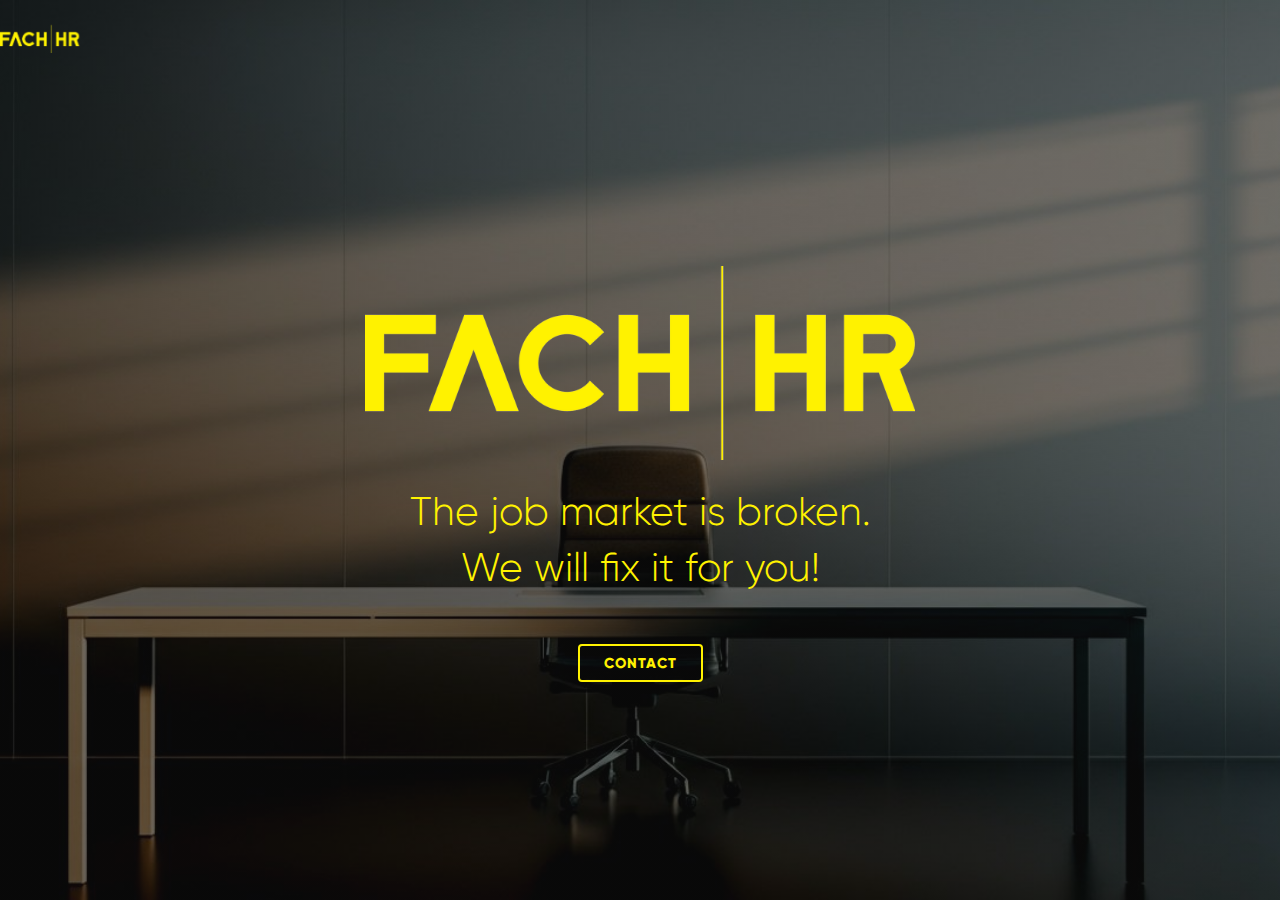
<file: index.html>
<!DOCTYPE html>
<html lang="en">
<head>
    <meta charset="UTF-8">
    <meta name="viewport" content="width=device-width, initial-scale=1.0">
    <title>FACH HR - The job market is broken. We will fix it for you!</title>
    <link rel="stylesheet" href="styles.css">
</head>
<body>
    <!-- Hidden Netlify Form for detection at build time -->
    <form name="contact" netlify netlify-honeypot="bot-field" hidden>
        <input type="text" name="name" />
        <input type="email" name="email" />
        <textarea name="message"></textarea>
    </form>
    
    <nav>
        <div class="logo">
            <img src="images/Asset11.png" alt="FACH HR" class="logo-img">
        </div>
    </nav>
    
    <main class="hero">
        <div class="hero-content">
            <div class="main-logo">
                <img src="images/Asset15.png" alt="FACH HR STUDENT" class="main-logo-img">
            </div>
            
            <h1 class="tagline">The job market is broken.<br>We will fix it for you!</h1>
            
            <div class="tagline-button">
                <button id="contact-button" class="contact-button">Contact</button>
            </div>
        </div>
    </main>
    
    <div id="contact-overlay" class="contact-overlay">
        <div class="contact-container">
            <div class="contact-header">
                <h2>Get in touch</h2>
                <button id="close-contact" class="close-contact">&times;</button>
            </div>
            <form id="contactForm" class="contact-form">
                <div class="form-row">
                    <input type="text" name="name" placeholder="Name" required>
                </div>
                
                <div class="form-row">
                    <input type="email" name="email" placeholder="Email" required>
                </div>
                
                <div class="form-row">
                    <textarea name="message" placeholder="Your message" required></textarea>
                </div>
                
                <div class="form-row">
                    <button type="submit" class="submit-btn">Send message</button>
                </div>
                <div id="form-status" class="form-status"></div>
            </form>
        </div>
    </div>
    
    <script>
        document.addEventListener('DOMContentLoaded', function() {
            const contactButton = document.getElementById('contact-button');
            const contactOverlay = document.getElementById('contact-overlay');
            const closeContact = document.getElementById('close-contact');
            const contactForm = document.getElementById('contactForm');
            const formStatus = document.getElementById('form-status');
            
            const scriptURL = 'https://script.google.com/macros/s/AKfycbzRTJR88yD8p7aA2N36EQBMMhAjvvBhka9v4vnJMfKO23EICdLlr_amzYjyMKDsGoNe/exec';
            
            contactButton.addEventListener('click', function() {
                contactOverlay.classList.add('active');
            });
            
            closeContact.addEventListener('click', function() {
                contactOverlay.classList.remove('active');
                // Reset form and status when closing
                contactForm.reset();
                formStatus.textContent = '';
                formStatus.className = 'form-status';
            });
            
            // Close overlay when clicking outside the form
            contactOverlay.addEventListener('click', function(e) {
                if (e.target === contactOverlay) {
                    contactOverlay.classList.remove('active');
                    // Reset form and status when closing
                    contactForm.reset();
                    formStatus.textContent = '';
                    formStatus.className = 'form-status';
                }
            });
            
            // Form submission
            contactForm.addEventListener('submit', function(e) {
                e.preventDefault();
                
                // Show submitting status
                formStatus.textContent = 'Sending...';
                formStatus.className = 'form-status';
                
                // Disable submit button while sending
                const submitBtn = contactForm.querySelector('.submit-btn');
                submitBtn.disabled = true;
                
                // Gather form data
                const formData = new FormData(contactForm);
                const data = new URLSearchParams();
                for (const pair of formData) {
                    data.append(pair[0], pair[1]);
                }
                
                // Send to Google Apps Script
                fetch(scriptURL, {
                    method: 'POST',
                    body: data
                })
                .then(response => response.json())
                .then(data => {
                    if (data.result === 'success') {
                        formStatus.textContent = data.message;
                        formStatus.className = 'form-status success';
                        contactForm.reset();
                    } else {
                        formStatus.textContent = data.message;
                        formStatus.className = 'form-status error';
                    }
                })
                .catch(error => {
                    formStatus.textContent = 'An error occurred. Please try again later.';
                    formStatus.className = 'form-status error';
                    console.error('Error:', error);
                })
                .finally(() => {
                    // Re-enable submit button
                    submitBtn.disabled = false;
                });
            });
        });
    </script>
</body>
</html>
</file>
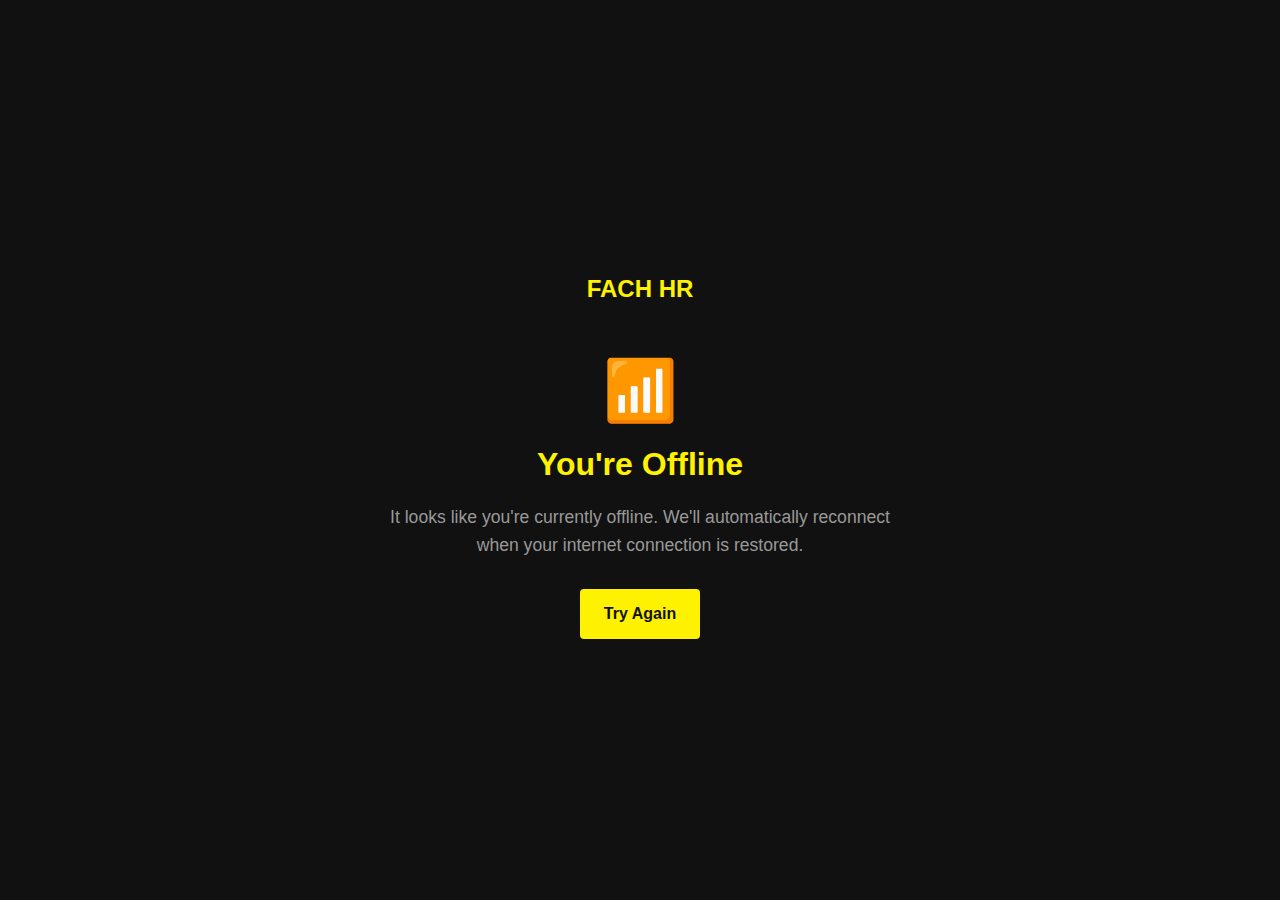
<file: offline.html>
<!DOCTYPE html>
<html lang="en">
<head>
    <meta charset="UTF-8">
    <meta name="viewport" content="width=device-width, initial-scale=1.0">
    <meta name="theme-color" content="#FFF200">
    <title>You're Offline - FACH HR</title>
    <style>
        :root {
            --primary: #FFF200;
            --dark: #111111;
            --light: #FFFFFF;
            --gray: #999999;
        }
        
        * {
            margin: 0;
            padding: 0;
            box-sizing: border-box;
            -webkit-tap-highlight-color: transparent;
        }
        
        body {
            font-family: Arial, sans-serif;
            background-color: var(--dark);
            color: var(--light);
            display: flex;
            flex-direction: column;
            align-items: center;
            justify-content: center;
            min-height: 100vh;
            padding: 20px;
            text-align: center;
        }
        
        .offline-container {
            max-width: 500px;
            margin: 0 auto;
        }
        
        .logo {
            width: 180px;
            margin-bottom: 30px;
        }
        
        h1 {
            font-size: 2rem;
            margin-bottom: 20px;
            color: var(--primary);
        }
        
        p {
            font-size: 1.1rem;
            margin-bottom: 30px;
            line-height: 1.6;
            color: var(--gray);
        }
        
        .btn {
            display: inline-block;
            background-color: var(--primary);
            color: var(--dark);
            padding: 16px 24px;
            border-radius: 4px;
            font-weight: bold;
            text-decoration: none;
            transition: transform 0.3s ease;
            min-height: 44px;
            min-width: 120px;
        }
        
        .btn:hover, .btn:active {
            transform: translateY(-3px);
        }
        
        .icon {
            font-size: 60px;
            margin-bottom: 20px;
        }
        
        @media (max-width: 480px) {
            h1 {
                font-size: 1.75rem;
            }
            
            p {
                font-size: 1rem;
            }
        }
        
        /* Fix for iPhone notch area */
        @supports (padding: max(0px)) {
            body {
                padding-top: max(20px, env(safe-area-inset-top));
                padding-right: max(20px, env(safe-area-inset-right));
                padding-bottom: max(20px, env(safe-area-inset-bottom));
                padding-left: max(20px, env(safe-area-inset-left));
            }
        }
    </style>
</head>
<body>
    <div class="offline-container">
        <!-- Logo -->
        <svg class="logo" width="180" height="60" viewBox="0 0 180 60" fill="none" xmlns="http://www.w3.org/2000/svg">
            <rect width="180" height="60" fill="#111111"/>
            <text x="50%" y="50%" dominant-baseline="middle" text-anchor="middle" fill="#FFF200" style="font-size: 24px; font-weight: bold; font-family: Arial, sans-serif;">FACH HR</text>
        </svg>
        
        <!-- Offline icon -->
        <div class="icon">📶</div>
        
        <h1>You're Offline</h1>
        
        <p>It looks like you're currently offline. We'll automatically reconnect when your internet connection is restored.</p>
        
        <a href="/" class="btn" id="retry-button">Try Again</a>
    </div>
    
    <script>
        // Check if we're back online
        window.addEventListener('online', function() {
            window.location.reload();
        });
        
        // Button retry functionality
        document.getElementById('retry-button').addEventListener('click', function(e) {
            e.preventDefault();
            
            if (navigator.onLine) {
                window.location.reload();
            } else {
                // Vibrate if supported to indicate we're still offline
                if (navigator.vibrate) {
                    navigator.vibrate(200);
                }
                
                // Show a brief message
                this.textContent = "Still Offline...";
                setTimeout(() => {
                    this.textContent = "Try Again";
                }, 1500);
            }
        });
    </script>
</body>
</html>
</file>
<file: styles.css>
@font-face {
    font-family: 'Gilroy Light';
    src: url('fonts/Gilroy-Light.otf') format('opentype');
    font-weight: normal;
    font-style: normal;
    font-display: swap;
}

@font-face {
    font-family: 'Gilroy ExtraBold';
    src: url('fonts/Gilroy-ExtraBold.otf') format('opentype');
    font-weight: normal;
    font-style: normal;
    font-display: swap;
}

:root {
    /* Colors */
    --primary: #FFF200;
    --primary-dark: #EFC000;
    --primary-light: #FFFA70;
    --primary-alpha: rgba(255, 242, 0, 0.1);
    --dark: #111111;
    --dark-800: #333333;
    --dark-600: #555555;
    --dark-400: #777777;
    --light: #FFFFFF;
    --light-800: #F5F5F5;
    --light-600: #EEEEEE;
    --light-400: #DDDDDD;
    --gray: #999999;
    
    /* Typography */
    --font-body: 'Gilroy Light', Arial, sans-serif;
    --font-heading: 'Gilroy ExtraBold', Arial, sans-serif;
    
    /* Spacing */
    --space-xs: 0.25rem;
    --space-sm: 0.5rem;
    --space-md: 1rem;
    --space-lg: 1.5rem;
    --space-xl: 2rem;
    --space-xxl: 3rem;
    
    /* Border Radius */
    --radius-sm: 4px;
    --radius-md: 8px;
    --radius-lg: 12px;
    --radius-xl: 20px;
    --radius-round: 50%;
    
    /* Shadows */
    --shadow-sm: 0 2px 5px rgba(0, 0, 0, 0.05);
    --shadow-md: 0 4px 10px rgba(0, 0, 0, 0.08);
    --shadow-lg: 0 10px 20px rgba(0, 0, 0, 0.12);
    --shadow-highlight: 0 0 20px rgba(255, 242, 0, 0.3);
    
    /* Transitions */
    --transition-fast: 0.2s ease;
    --transition-medium: 0.3s ease;
    --transition-slow: 0.5s ease;
    
    /* Container width */
    --container-width: 1200px;
    
    /* Z-index */
    --z-overlay: 2000;
    --z-modal: 1500;
    --z-nav: 1000;
    --z-fixed: 900;
    --z-dropdown: 800;
    --z-above: 10;
    --z-normal: 1;
    --z-below: -1;
}

/* Base styles */
* {
    margin: 0;
    padding: 0;
    box-sizing: border-box;
}

html {
    scroll-behavior: smooth;
    scroll-padding-top: 80px;
}

body {
    font-family: var(--font-body);
    font-size: 16px;
    line-height: 1.6;
    color: var(--dark);
    background-color: var(--light);
    overflow-x: hidden;
}

body.overlay-open,
body.menu-open {
    overflow: hidden;
}

h1, h2, h3, h4, h5, h6,
.btn {
    font-family: var(--font-heading);
    font-weight: normal;
    line-height: 1.3;
}

p {
    margin-bottom: var(--space-lg);
}

a {
    color: inherit;
    text-decoration: none;
    transition: color var(--transition-medium);
}

button {
    cursor: pointer;
    font-family: var(--font-heading);
    border: none;
    background: none;
}

ul, ol {
    list-style: none;
}

img {
    max-width: 100%;
    height: auto;
}

address {
    font-style: normal;
}

/* Container */
.container {
    width: 100%;
    max-width: var(--container-width);
    margin: 0 auto;
    padding: 0 var(--space-lg);
    position: relative;
    z-index: var(--z-normal);
}

/* Section styling */
section {
    padding: var(--space-xxl) 0;
    position: relative;
    overflow: hidden;
}

.section-title {
    font-size: 2.5rem;
    text-align: center;
    margin-bottom: var(--space-xxl);
    position: relative;
}

.section-title::after {
    content: '';
    display: block;
    width: 60px;
    height: 4px;
    background-color: var(--primary);
    margin: var(--space-md) auto 0;
    border-radius: var(--radius-sm);
}

.section-subtitle {
    text-align: center;
    max-width: 800px;
    margin: calc(-1 * var(--space-xl)) auto var(--space-xxl);
    color: var(--dark-400);
    font-size: 1.15rem;
}

.section-divider {
    position: absolute;
    bottom: 0;
    left: 0;
    width: 100%;
    overflow: hidden;
    line-height: 0;
    transform: rotate(180deg);
}

.section-divider svg {
    position: relative;
    display: block;
    width: calc(100% + 1.3px);
    height: 60px;
}

.section-divider .shape-fill {
    fill: var(--light);
}

.problem-section .section-divider .shape-fill,
.features .section-divider .shape-fill,
.about .section-divider .shape-fill {
    fill: var(--light-800);
}

/* Accessibility */
.skip-link {
    position: absolute;
    top: -40px;
    left: 0;
    background: var(--primary);
    color: var(--dark);
    padding: var(--space-sm) var(--space-md);
    z-index: var(--z-overlay);
    transition: top var(--transition-fast);
}

.skip-link:focus {
    top: 0;
}

/* Buttons */
.btn {
    display: inline-flex;
    align-items: center;
    justify-content: center;
    padding: var(--space-md) var(--space-xl);
    border-radius: var(--radius-sm);
    font-size: 1rem;
    font-weight: bold;
    transition: all var(--transition-medium);
    text-align: center;
    letter-spacing: 0.5px;
    text-transform: uppercase;
    position: relative;
    overflow: hidden;
}

.btn::before {
    content: '';
    position: absolute;
    top: 0;
    left: 0;
    width: 100%;
    height: 100%;
    background-color: rgba(255, 255, 255, 0.1);
    transform: translateX(-100%);
    transition: transform var(--transition-medium);
    z-index: var(--z-below);
}

.btn:hover::before {
    transform: translateX(0);
}

.btn-primary {
    background-color: var(--primary);
    color: var(--dark);
    box-shadow: var(--shadow-sm);
}

.btn-primary:hover {
    box-shadow: var(--shadow-md);
    transform: translateY(-2px);
}

.btn-outline {
    background-color: transparent;
    color: var(--primary);
    border: 2px solid var(--primary);
}

.btn-outline:hover {
    background-color: var(--primary-alpha);
    transform: translateY(-2px);
    box-shadow: var(--shadow-sm);
}

.btn-dark {
    background-color: var(--dark);
    color: var(--primary);
    box-shadow: var(--shadow-sm);
}

.btn-dark:hover {
    background-color: var(--dark-800);
    transform: translateY(-2px);
    box-shadow: var(--shadow-md);
}

.btn-large {
    padding: var(--space-lg) var(--space-xxl);
    font-size: 1.1rem;
}

.btn-full {
    width: 100%;
}

.btn.has-icon {
    gap: var(--space-sm);
}

.btn.has-icon i {
    font-size: 0.9em;
}

/* Navigation */
nav {
    position: fixed;
    top: 0;
    left: 0;
    width: 100%;
    padding: 25px 0;
    z-index: var(--z-nav);
    transition: all var(--transition-medium);
}

nav .container {
    display: flex;
    justify-content: space-between;
    align-items: center;
}

nav.scrolled {
    background-color: rgba(17, 17, 17, 0.95);
    padding: 15px 0;
    backdrop-filter: blur(10px);
    box-shadow: var(--shadow-md);
}

.logo-img {
    height: 28px; /* match visual height of nav text */
    display: block;
}

nav.scrolled .logo-img {
    height: 28px;
}

.logo-link {
    display: flex;
    align-items: center;
}

.logo-link:hover {
    transform: scale(1.05);
}

.nav-links {
    display: flex;
    align-items: center;
    gap: var(--space-xl);
}

.nav-link {
    color: var(--light);
    font-size: 0.9rem;
    letter-spacing: 1px;
    text-transform: uppercase;
    position: relative;
    font-family: var(--font-heading);
}

.nav-link::after {
    content: '';
    position: absolute;
    bottom: -4px;
    left: 0;
    width: 0;
    height: 2px;
    background-color: var(--primary);
    transition: width var(--transition-medium);
}

.nav-link:hover::after {
    width: 100%;
}

.contact-button {
    background-color: transparent;
    color: var(--primary);
    border: 2px solid var(--primary);
    padding: var(--space-sm) var(--space-lg);
    border-radius: var(--radius-sm);
    font-size: 0.9rem;
    transition: all var(--transition-medium);
    letter-spacing: 1px;
    text-transform: uppercase;
}

.contact-button:hover {
    background-color: var(--primary);
    color: var(--dark);
    transform: translateY(-2px);
}

.menu-toggle {
    display: none;
    flex-direction: column;
    justify-content: space-between;
    width: 30px;
    height: 21px;
    cursor: pointer;
    z-index: var(--z-nav);
}

.menu-toggle span {
    display: block;
    height: 3px;
    width: 100%;
    background-color: var(--primary);
    transition: all var(--transition-medium);
}

.menu-toggle.active span:nth-child(1) {
    transform: translateY(9px) rotate(45deg);
}

.menu-toggle.active span:nth-child(2) {
    opacity: 0;
}

.menu-toggle.active span:nth-child(3) {
    transform: translateY(-9px) rotate(-45deg);
}

/* Hero Section */
.hero {
    height: 100vh;
    min-height: 700px;
    display: flex;
    align-items: center;
    justify-content: center;
    background-image: linear-gradient(rgba(17, 17, 17, 0.5), rgba(17, 17, 17, 0.5)), url('images/desk.jpg');
    background-size: cover;
    background-position: center;
    background-repeat: no-repeat;
    position: relative;
    color: var(--light);
    text-align: center;
}

.hero-pattern {
    position: absolute;
    top: 0;
    left: 0;
    width: 100%;
    height: 100%;
    background-image: radial-gradient(circle at 20% 50%, rgba(255, 242, 0, 0.1) 0%, transparent 40%),
                      radial-gradient(circle at 80% 70%, rgba(255, 242, 0, 0.05) 0%, transparent 30%);
    pointer-events: none;
}

.hero-overlay {
    position: absolute;
    bottom: 0;
    left: 0;
    width: 100%;
    height: 150px;
    background: linear-gradient(to top, rgba(0, 0, 0, 0.5), transparent);
    pointer-events: none;
}

.hero-content {
    display: flex;
    flex-direction: column;
    align-items: center;
    justify-content: center;
    text-align: center;
    max-width: 900px;
    width: 100%;
    margin: 0 auto;
    padding: 0 var(--space-lg);
    z-index: var(--z-above);
}

.main-logo {
    position: relative;
    margin-top: var(--space-xxl);
    margin-bottom: var(--space-lg);
    display: flex;
    justify-content: center;
    width: 100%;
}

.main-logo-img {
    max-width: 550px;
    width: 100%;
    height: auto;
}

.tagline {
    font-size: 2.5rem;
    color: var(--primary);
    margin-bottom: var(--space-xxl);
    line-height: 1.4;
    width: 100%;
    text-align: center;
    font-family: var(--font-body);
}

.audience-buttons {
    display: flex;
    gap: var(--space-xl);
    margin-top: var(--space-lg);
    flex-wrap: wrap;
    justify-content: center;
}

.scroll-down {
    position: absolute;
    bottom: var(--space-xl);
    left: 50%;
    transform: translateX(-50%);
    color: var(--light);
    font-size: 0.75rem;
    text-transform: uppercase;
    letter-spacing: 2px;
    display: flex;
    flex-direction: column;
    align-items: center;
    gap: var(--space-sm);
    transition: all var(--transition-medium);
    animation: bounce 2s infinite;
    z-index: var(--z-above);
}

.scroll-down:hover {
    color: var(--primary);
}

@keyframes bounce {
    0%, 20%, 50%, 80%, 100% { transform: translateX(-50%) translateY(0); }
    40% { transform: translateX(-50%) translateY(-10px); }
    60% { transform: translateX(-50%) translateY(-5px); }
}

/* Value Proposition Section */
.value-prop {
    background-color: var(--light);
    position: relative;
}

.value-columns {
    display: flex;
    gap: var(--space-xl);
}

.value-column {
    flex: 1;
    background-color: var(--light);
    border-radius: var(--radius-lg);
    padding: var(--space-xxl);
    box-shadow: var(--shadow-md);
    transition: all var(--transition-medium);
    position: relative;
    overflow: hidden;
    z-index: var(--z-normal);
}

.value-column:hover {
    transform: translateY(-10px);
    box-shadow: var(--shadow-lg);
}

.value-badge {
    position: absolute;
    top: 0;
    right: var(--space-xxl);
    background: var(--primary);
    color: var(--dark);
    font-family: var(--font-heading);
    font-size: 0.8rem;
    padding: var(--space-xs) var(--space-md);
    border-radius: 0 0 var(--radius-sm) var(--radius-sm);
    text-transform: uppercase;
    letter-spacing: 1px;
}

.value-title {
    font-size: 1.75rem;
    margin-bottom: var(--space-xl);
    padding-bottom: var(--space-md);
    position: relative;
}

.value-title::after {
    content: '';
    position: absolute;
    bottom: 0;
    left: 0;
    width: 50px;
    height: 3px;
    background-color: var(--primary);
    border-radius: var(--radius-sm);
}

.value-item {
    display: flex;
    align-items: flex-start;
    margin-bottom: var(--space-xl);
}

.value-icon {
    background-color: var(--primary);
    color: var(--dark);
    width: 50px;
    height: 50px;
    border-radius: var(--radius-round);
    display: flex;
    align-items: center;
    justify-content: center;
    font-size: 1.25rem;
    margin-right: var(--space-lg);
    flex-shrink: 0;
    box-shadow: var(--shadow-sm);
}

.value-content h3 {
    margin-bottom: var(--space-xs);
    font-size: 1.2rem;
}

/* Problem Section */
.problem-section {
    background-color: var(--dark);
    color: var(--light);
    position: relative;
}

.problem-section .section-title {
    color: var(--light);
}

.problem-stats {
    display: flex;
    justify-content: space-between;
    gap: var(--space-xl);
}

.stat-item {
    flex: 1;
    text-align: center;
    padding: var(--space-xxl) var(--space-xl);
    background-color: rgba(255, 255, 255, 0.05);
    border-radius: var(--radius-lg);
    transition: all var(--transition-medium);
    position: relative;
    overflow: hidden;
}

.stat-item:hover {
    transform: translateY(-5px);
    background-color: rgba(255, 255, 255, 0.08);
}

.stat-item::before {
    content: '';
    position: absolute;
    top: 0;
    left: 0;
    width: 100%;
    height: 3px;
    background-color: var(--primary);
    border-radius: var(--radius-sm);
}

.stat-number {
    font-size: 3.5rem;
    font-family: var(--font-heading);
    color: var(--primary);
    line-height: 1;
    margin-bottom: var(--space-md);
    display: flex;
    align-items: center;
    justify-content: center;
}

.stat-number span {
    font-size: 2rem;
    margin-left: var(--space-xs);
}

.stat-item h3 {
    font-size: 1.2rem;
    margin-bottom: var(--space-md);
    color: var(--light);
}

.stat-item p {
    color: var(--gray);
    font-size: 1rem;
    margin-bottom: 0;
}

/* How It Works Section */
.how-it-works {
    background-color: var(--light);
    position: relative;
}

.tabs {
    display: flex;
    justify-content: center;
    margin-bottom: var(--space-xxl);
    position: relative;
    z-index: var(--z-normal);
}

.tab-btn {
    padding: var(--space-md) var(--space-xl);
    margin: 0 var(--space-sm);
    background-color: var(--light);              /* white background */
    border: 2px solid var(--light-400);          /* light gray border */
    color: var(--dark);                          /* black text */
    border-radius: 30px;
    font-size: 1rem;
    font-family: var(--font-heading);
    font-weight: bold;
    transition: all var(--transition-medium);
    position: relative;
    z-index: var(--z-normal);
}

.tab-btn.active {
    background-color: var(--primary);            /* yellow background */
    color: var(--dark);                          /* black text */
    border-color: var(--primary);                /* yellow border */
}

.tab-btn:hover:not(.active) {
    background-color: var(--primary);            /* yellow on hover */
    color: var(--dark);                          /* black text */
    border-color: var(--primary);                /* yellow border */
    transform: translateY(-3px);
}

.tab-content {
    display: none;
    animation: fadeIn 0.5s ease-out;
}

.tab-content.active {
    display: block;
}

@keyframes fadeIn {
    from { opacity: 0; transform: translateY(10px); }
    to { opacity: 1; transform: translateY(0); }
}

.timeline {
    display: flex;
    justify-content: space-between;
    position: relative;
    margin: 0 var(--space-md);
    z-index: var(--z-normal);
}

.timeline::before {
    content: '';
    position: absolute;
    top: 50px;
    left: 50px;
    width: calc(100% - 100px);
    height: 2px;
    background-color: var(--light-400);
    z-index: var(--z-below);
}

.timeline-item {
    flex: 1;
    text-align: center;
    padding: 0 var(--space-md);
    position: relative;
    z-index: var(--z-normal);
}

.timeline-number {
    width: 60px;
    height: 60px;
    background-color: var(--primary);
    color: var(--dark);
    border-radius: var(--radius-round);
    display: flex;
    align-items: center;
    justify-content: center;
    margin: 0 auto var(--space-xl);
    font-size: 1.5rem;
    box-shadow: var(--shadow-md);
    position: relative;
    z-index: var(--z-above);
    font-family: var(--font-heading);
}

.timeline-content {
    position: relative;
    padding: var(--space-xl);
    background-color: var(--light);
    border-radius: var(--radius-lg);
    box-shadow: var(--shadow-md);
    transition: all var(--transition-medium);
}

.timeline-content:hover {
    transform: translateY(-5px);
    box-shadow: var(--shadow-lg);
}

.timeline-content h3 {
    margin-bottom: var(--space-sm);
    font-size: 1.25rem;
}

.timeline-content p {
    color: var(--dark-400);
    font-size: 1rem;
    margin-bottom: var(--space-lg);
}

.timeline-icon {
    width: 40px;
    height: 40px;
    background-color: var(--primary-alpha);
    color: var(--dark-800);
    border-radius: var(--radius-round);
    display: flex;
    align-items: center;
    justify-content: center;
    margin: 0 auto;
    font-size: 1.25rem;
}

/* Features Section */
.features {
    background-color: var(--light-800);
    position: relative;
    overflow: hidden;
}

.features-grid {
    display: grid;
    grid-template-columns: repeat(auto-fit, minmax(280px, 1fr));
    gap: var(--space-xl);
}

.feature-card {
    background-color: var(--light);
    padding: var(--space-xxl);
    border-radius: var(--radius-lg);
    text-align: center;
    box-shadow: var(--shadow-md);
    transition: all var(--transition-medium);
    position: relative;
    overflow: hidden;
    z-index: var(--z-normal);
}

.feature-card:hover {
    transform: translateY(-10px);
    box-shadow: var(--shadow-lg);
}

.feature-card::after {
    content: '';
    position: absolute;
    bottom: 0;
    left: 0;
    width: 100%;
    height: 3px;
    background-color: var(--primary);
    transform: scaleX(0);
    transform-origin: right;
    transition: transform var(--transition-slow);
}

.feature-card:hover::after {
    transform: scaleX(1);
    transform-origin: left;
}

.feature-icon {
    font-size: 2rem;
    color: var(--dark);
    margin-bottom: var(--space-lg);
    display: inline-block;
    position: relative;
}

.feature-icon::before {
    content: '';
    position: absolute;
    top: 50%;
    left: 50%;
    transform: translate(-50%, -50%);
    width: 70px;
    height: 70px;
    background-color: var(--primary);
    border-radius: var(--radius-round);
    z-index: var(--z-below);
    opacity: 0.2;
}

.feature-card h3 {
    margin-bottom: var(--space-md);
    font-size: 1.25rem;
}

.feature-card p {
    color: var(--dark-400);
    line-height: 1.6;
    margin-bottom: 0;
}

.feature-hover {
    position: absolute;
    top: 0;
    left: 0;
    width: 100%;
    height: 100%;
    background-color: rgba(255, 255, 255, 0.97);
    display: flex;
    align-items: center;
    justify-content: center;
    padding: var(--space-xl);
    opacity: 0;
    visibility: hidden;
    transition: all var(--transition-medium);
    z-index: var(--z-above);
}

.feature-card:hover .feature-hover {
    opacity: 1;
    visibility: visible;
}

.feature-hover-content {
    text-align: center;
}

.feature-hover-content p {
    margin-bottom: var(--space-lg);
}

.feature-link {
    color: var(--dark);
    font-family: var(--font-heading);
    font-size: 0.9rem;
    text-transform: uppercase;
    letter-spacing: 1px;
    border-bottom: 2px solid var(--primary);
    padding-bottom: var(--space-xs);
    transition: all var(--transition-medium);
}

.feature-link:hover {
    color: var(--primary-dark);
}

/* Social Proof Section */
.social-proof {
    background-color: var(--light);
    position: relative;
}

.university-logos {
    display: flex;
    justify-content: center;
    gap: 80px;
    margin-bottom: var(--space-xxl);
}

.logo-item {
    position: relative;
    padding: var(--space-lg) var(--space-xl);
    transition: all var(--transition-medium);
}

.university-name {
    font-size: 1.5rem;
    color: var(--dark-400);
    font-family: var(--font-heading);
    position: relative;
    transition: all var(--transition-medium);
}

.logo-item:hover .university-name {
    color: var(--dark);
}

.logo-item::after {
    content: '';
    position: absolute;
    bottom: 0;
    left: 50%;
    transform: translateX(-50%);
    width: 0;
    height: 2px;
    background-color: var(--primary);
    transition: width var(--transition-medium);
}

.logo-item:hover::after {
    width: 60px;
}

.testimonial-carousel {
    position: relative;
    max-width: 900px;
    margin: 0 auto;
    overflow: hidden;
}

.testimonial-container {
    display: flex;
    transition: transform var(--transition-medium);
}

.testimonial {
    flex: 0 0 100%;
    padding: 0 var(--space-md);
}

.testimonial-content {
    background-color: var(--light);
    padding: var(--space-xxl);
    border-radius: var(--radius-lg);
    position: relative;
    box-shadow: var(--shadow-md);
    margin-bottom: var(--space-xl);
}

.testimonial-content::before {
    content: """;
    position: absolute;
    top: var(--space-lg);
    left: var(--space-lg);
    font-size: 5rem;
    font-family: Georgia, serif;
    color: var(--primary);
    opacity: 0.2;
    line-height: 0;
}

.testimonial-content::after {
    content: '';
    position: absolute;
    bottom: -15px;
    left: 50px;
    width: 30px;
    height: 30px;
    background-color: var(--light);
    transform: rotate(45deg);
    box-shadow: var(--shadow-sm);
}

.testimonial-content p {
    position: relative;
    font-size: 1.1rem;
    line-height: 1.8;
    margin-bottom: 0;
    z-index: var(--z-above);
}

.testimonial-author {
    display: flex;
    align-items: center;
    padding-left: var(--space-xl);
}

.author-photo {
    width: 60px;
    height: 60px;
    border-radius: var(--radius-round);
    background-color: var(--light-600);
    margin-right: var(--space-md);
    flex-shrink: 0;
    position: relative;
    overflow: hidden;
}

.author-photo img {
    width: 100%;
    height: 100%;
    object-fit: cover;
}

.author-info cite {
    display: block;
    font-style: normal;
    font-family: var(--font-heading);
    font-size: 1.1rem;
    margin-bottom: var(--space-xs);
}

.author-role {
    color: var(--dark-400);
    font-size: 0.9rem;
}

.testimonial-controls {
    display: flex;
    align-items: center;
    justify-content: center;
    margin-top: var(--space-xxl);
}

.testimonial-arrow {
    width: 40px;
    height: 40px;
    border-radius: var(--radius-round);
    background-color: var(--light);
    color: var(--dark);
    display: flex;
    align-items: center;
    justify-content: center;
    box-shadow: var(--shadow-sm);
    cursor: pointer;
    transition: all var(--transition-medium);
}

.testimonial-arrow:hover {
    background-color: var(--primary);
    color: var(--dark);
    transform: translateY(-2px);
    box-shadow: var(--shadow-md);
}

.testimonial-dots {
    display: flex;
    align-items: center;
    margin: 0 var(--space-lg);
}

.dot {
    width: 10px;
    height: 10px;
    border-radius: var(--radius-round);
    background-color: var(--light-400);
    margin: 0 var(--space-xs);
    cursor: pointer;
    transition: all var(--transition-medium);
}

.dot.active,
.dot:hover {
    background-color: var(--primary);
    transform: scale(1.2);
}

/* About Section */
.about {
    background-color: var(--light-800);
    position: relative;
}

.about-intro {
    text-align: center;
    font-size: 1.25rem;
    max-width: 800px;
    margin: calc(-1 * var(--space-lg)) auto var(--space-xxl);
    line-height: 1.7;
}

.founders {
    display: grid;
    grid-template-columns: repeat(auto-fit, minmax(280px, 1fr));
    gap: var(--space-xl);
}

.founder {
    text-align: center;
    padding: var(--space-xl);
    background-color: var(--light);
    border-radius: var(--radius-lg);
    box-shadow: var(--shadow-md);
    transition: all var(--transition-medium);
}

.founder:hover {
    transform: translateY(-10px);
    box-shadow: var(--shadow-lg);
}

.founder:hover .social-link {
    opacity: 1;
    transform: translateY(0);
}

.founder-photo {
    width: 120px;
    height: 120px;
    background-color: var(--light-600);
    border-radius: var(--radius-round);
    margin: 0 auto var(--space-lg);
    position: relative;
    overflow: hidden;
    box-shadow: var(--shadow-sm);
}

.founder-photo img {
    width: 100%;
    height: 100%;
    object-fit: cover;
}

.founder h3 {
    margin-bottom: var(--space-xs);
    font-size: 1.3rem;
}

.founder-title {
    color: var(--primary);
    margin-bottom: var(--space-md);
    font-size: 0.9rem;
    font-family: var(--font-heading);
    text-transform: uppercase;
    letter-spacing: 1px;
}

.founder-bio {
    color: var(--dark-400);
    margin-bottom: var(--space-lg);
}

.social-links {
    display: flex;
    justify-content: center;
    gap: var(--space-md);
}

.social-link {
    width: 36px;
    height: 36px;
    border-radius: var(--radius-round);
    background-color: var(--light-800);
    color: var(--dark-600);
    display: flex;
    align-items: center;
    justify-content: center;
    transition: all var(--transition-medium);
    opacity: 0.8;
    transform: translateY(5px);
}

.social-link:hover {
    background-color: var(--primary);
    color: var(--dark);
    transform: translateY(-3px) !important;
    box-shadow: var(--shadow-sm);
}

/* FAQ Section */
.faq {
    background-color: var(--light);
    position: relative;
}

.faq-list {
    max-width: 800px;
    margin: 0 auto;
}

.faq-item {
    margin-bottom: var(--space-md);
    border-bottom: 1px solid var(--light-400);
    transition: all var(--transition-medium);
}

.faq-question {
    width: 100%;
    padding: var(--space-lg) 0;
    text-align: left;
    position: relative;
    font-family: var(--font-heading);
    font-size: 1.1rem;
    cursor: pointer;
    transition: all var(--transition-medium);
}

.faq-question .faq-icon {
    position: absolute;
    right: 0;
    top: 50%;
    transform: translateY(-50%);
    width: 20px;
    height: 20px;
}

.faq-question .faq-icon::before,
.faq-question .faq-icon::after {
    content: '';
    position: absolute;
    background-color: var(--primary);
    transition: all var(--transition-medium);
}

.faq-question .faq-icon::before {
    top: 50%;
    left: 0;
    width: 100%;
    height: 2px;
    transform: translateY(-50%);
}

.faq-question .faq-icon::after {
    top: 0;
    left: 50%;
    width: 2px;
    height: 100%;
    transform: translateX(-50%);
}

.faq-item.active .faq-question .faq-icon::after {
    transform: translateX(-50%) rotate(90deg);
    opacity: 0;
}

.faq-answer {
    max-height: 0;
    overflow: hidden;
    transition: all var(--transition-medium);
    line-height: 1.7;
    color: var(--dark-400);
}

.faq-item.active .faq-answer {
    max-height: 500px;
    padding-bottom: var(--space-lg);
}

.faq-item.active .faq-question {
    color: var(--primary-dark);
}

/* Final CTA Section */
.final-cta {
    background-color: var(--dark);
    color: var(--light);
    text-align: center;
    position: relative;
    overflow: hidden;
    padding: var(--space-xxl) 0;
}

.cta-pattern {
    position: absolute;
    top: 0;
    left: 0;
    width: 100%;
    height: 100%;
    background-image: radial-gradient(circle at 10% 30%, rgba(255, 242, 0, 0.1) 0%, transparent 40%),
                      radial-gradient(circle at 90% 70%, rgba(255, 242, 0, 0.05) 0%, transparent 30%);
    pointer-events: none;
}

.final-cta h2 {
    font-size: 2.25rem;
    margin-bottom: var(--space-xl);
    line-height: 1.3;
}

.cta-buttons {
    display: flex;
    justify-content: center;
    gap: var(--space-xl);
}

/* Footer */
footer {
    background-color: var(--dark);
    color: var(--light);
    padding: var(--space-xxl) 0 var(--space-lg);
    position: relative;
}

.footer-content {
    display: flex;
    flex-wrap: wrap;
    justify-content: space-between;
    margin-bottom: var(--space-xxl);
    gap: var(--space-xl);
}

.footer-info {
    flex: 1;
    min-width: 250px;
    max-width: 350px;
}

.footer-logo {
    margin-bottom: var(--space-lg);
}

.footer-logo-img {
    height: 30px;
    width: auto;
    filter: brightness(0) invert(1);
}

.footer-desc {
    color: var(--gray);
    margin-bottom: var(--space-lg);
    line-height: 1.6;
}

.footer-links {
    display: flex;
    flex-wrap: wrap;
    gap: var(--space-xxl);
}

.footer-column {
    flex: 1;
    min-width: 150px;
}

.footer-column h3 {
    margin-bottom: var(--space-lg);
    color: var(--primary);
    font-size: 1rem;
    text-transform: uppercase;
    letter-spacing: 1px;
}

.footer-column ul {
    list-style: none;
}

.footer-column li {
    margin-bottom: var(--space-md);
}

.footer-column a {
    color: var(--gray);
    transition: all var(--transition-medium);
    display: inline-block;
}

.footer-column a:hover {
    color: var(--primary);
    transform: translateX(5px);
}

.footer-bottom {
    display: flex;
    justify-content: space-between;
    align-items: center;
    padding-top: var(--space-lg);
    border-top: 1px solid rgba(255, 255, 255, 0.1);
    color: var(--dark-400);
}

.footer-language select {
    background-color: transparent;
    color: var(--gray);
    border: 1px solid var(--dark-600);
    padding: var(--space-xs) var(--space-sm);
    border-radius: var(--radius-sm);
    font-family: var(--font-body);
    cursor: pointer;
}

/* Contact Overlay (Modal) */
.contact-overlay {
    position: fixed;
    top: 0;
    left: 0;
    width: 100%;
    height: 100%;
    background-color: rgba(17, 17, 17, 0.9);
    display: flex;
    justify-content: center;
    align-items: center;
    z-index: var(--z-overlay);
    opacity: 0;
    visibility: hidden;
    transition: all var(--transition-medium);
    backdrop-filter: blur(5px);
}

.contact-overlay.active {
    opacity: 1;
    visibility: visible;
}

.contact-container {
    width: 100%;
    max-width: 550px;
    background-color: var(--light);
    border-radius: var(--radius-lg);
    overflow: hidden;
    box-shadow: var(--shadow-lg);
    transform: scale(0.9);
    transition: all var(--transition-medium);
    border: 2px solid var(--primary);
}

.contact-overlay.active .contact-container {
    transform: scale(1);
}

.contact-header {
    padding: var(--space-lg) var(--space-xl);
    background-color: var(--dark);
    display: flex;
    justify-content: space-between;
    align-items: center;
}

.contact-header h2 {
    color: var(--primary);
    font-size: 1.5rem;
    margin: 0;
}

.close-contact {
    background: none;
    border: none;
    color: var(--light);
    font-size: 1.75rem;
    line-height: 1;
    cursor: pointer;
    transition: all var(--transition-medium);
}

.close-contact:hover {
    color: var(--primary);
    transform: rotate(90deg);
}

.contact-form {
    padding: var(--space-xxl);
}

.form-row {
    margin-bottom: var(--space-lg);
}

.contact-form label {
    display: block;
    margin-bottom: var(--space-sm);
    font-family: var(--font-heading);
    font-size: 0.875rem;
    color: var(--dark-800);
}

.contact-form input,
.contact-form textarea {
    width: 100%;
    padding: var(--space-md);
    background-color: var(--light-800);
    border: 1px solid var(--light-400);
    color: var(--dark);
    font-size: 1rem;
    border-radius: var(--radius-sm);
    transition: all var(--transition-medium);
    font-family: var(--font-body);
}

.contact-form textarea {
    height: 150px;
    resize: vertical;
}

.contact-form input::placeholder,
.contact-form textarea::placeholder {
    color: var(--dark-400);
}

.contact-form input:focus,
.contact-form textarea:focus {
    outline: none;
    border-color: var(--primary);
    box-shadow: 0 0 0 3px rgba(255, 242, 0, 0.1);
}

.form-status {
    margin-top: var(--space-lg);
    text-align: center;
    font-size: 1rem;
    transition: all var(--transition-medium);
    padding: var(--space-md);
    border-radius: var(--radius-sm);
}

.form-status.success {
    background-color: rgba(39, 174, 96, 0.1);
    color: #27ae60;
}

.form-status.error {
    background-color: rgba(231, 76, 60, 0.1);
    color: #e74c3c;
}

/* Animation classes */
.reveal-animation {
    opacity: 0;
    transform: translateY(30px);
    transition: all var(--transition-slow);
    transition-delay: var(--delay, 0s);
}

.reveal-animation.revealed {
    opacity: 1;
    transform: translateY(0);
}

/* Responsive Styles */
@media (max-width: 1200px) {
    :root {
        --space-xxl: 2.5rem;
    }
    
    .section-title {
        font-size: 2.25rem;
    }
    
    .hero {
        height: auto;
        min-height: 700px;
        padding: 100px 0;
    }
    
    .tagline {
        font-size: 2.25rem;
    }
    
    .value-columns {
        gap: var(--space-lg);
    }
    
    .value-column {
        padding: var(--space-xl);
    }
}

@media (max-width: 992px) {
    :root {
        --space-xxl: 2rem;
    }
    
    section {
        padding: var(--space-xl) 0;
    }
    
    .section-title {
        margin-bottom: var(--space-xl);
    }
    
    .value-columns {
        flex-direction: column;
    }
    
    .problem-stats {
        flex-direction: column;
    }
    
    .timeline {
        flex-direction: column;
    }
    
    .timeline::before {
        display: none;
    }
    
    .timeline-item {
        margin-bottom: var(--space-xl);
    }
    
    .timeline-item:last-child {
        margin-bottom: 0;
    }
    
    .university-logos {
        gap: var(--space-xl);
    }
    
    .cta-buttons {
        flex-direction: column;
        max-width: 300px;
        margin-left: auto;
        margin-right: auto;
        gap: var(--space-md);
    }
    
    .footer-content {
        flex-direction: column;
    }
    
    .footer-info {
        max-width: 100%;
        margin-bottom: var(--space-xl);
    }
}

@media (max-width: 768px) {
    :root {
        --space-xxl: 1.5rem;
    }
    
    html {
        scroll-padding-top: 60px;
    }
    
    .section-title {
        font-size: 2rem;
    }
    
    .section-subtitle {
        font-size: 1rem;
    }
    
    nav {
        padding: 15px 0;
    }
    
    nav.scrolled {
        padding: 10px 0;
    }
    
    .logo {
        display: flex;
        align-items: center;
        height: 100%;
    }
    
    .logo-img {
        height: 28px; /* match visual height of nav text */
        display: block;
    }
    
    nav.scrolled .logo-img {
        height: 24px;
    }
    
    .nav-links {
        position: fixed;
        top: 0;
        right: -100%;
        background-color: var(--dark);
        height: 100vh;
        width: 80%;
        max-width: 300px;
        flex-direction: column;
        align-items: flex-start;
        padding: 80px var(--space-lg) var(--space-lg);
        z-index: var(--z-nav);
        transition: right var(--transition-medium);
        box-shadow: var(--shadow-lg);
    }
    
    .nav-links.active {
        right: 0;
    }
    
    .menu-toggle {
        display: flex;
    }
    
    .hero-content {
        padding: 0 var(--space-md);
    }
    
    .main-logo-img {
        max-width: 400px;
    }
    
    .tagline {
        font-size: 1.75rem;
    }
    
    .audience-buttons {
        flex-direction: column;
        width: 100%;
        max-width: 300px;
        gap: var(--space-md);
    }
    
    .value-column,
    .stat-item,
    .timeline-content,
    .feature-card,
    .testimonial-content,
    .founder {
        padding: var(--space-lg);
    }
    
    .value-title {
        font-size: 1.5rem;
    }
    
    .university-logos {
        flex-wrap: wrap;
        justify-content: center;
    }
    
    .university-name {
        font-size: 1.25rem;
    }
    
    .footer-links {
        flex-direction: column;
        gap: var(--space-xl);
    }
    
    .footer-bottom {
        flex-direction: column;
        gap: var(--space-md);
    }
    
    .footer-language {
        margin-top: var(--space-sm);
    }
    
    .contact-form {
        padding: var(--space-lg);
    }
    
    .testimonial-carousel {
        overflow-x: hidden;
    }
}

@media (max-width: 576px) {
    section {
        padding: var(--space-lg) 0;
    }
    
    .container {
        padding: 0 var(--space-md);
    }
    
    .section-title {
        font-size: 1.75rem;
    }
    
    .section-divider svg {
        height: 40px;
    }
    
    .main-logo-img {
        max-width: 300px;
    }
    
    .tagline {
        font-size: 1.5rem;
    }
    
    .stat-number {
        font-size: 2.5rem;
    }
    
    .stat-number span {
        font-size: 1.5rem;
    }
    
    .contact-container {
        width: 90%;
    }
    
    .final-cta h2 {
        font-size: 1.75rem;
    }
}

/* Dark mode support */
@media (prefers-color-scheme: dark) {
    :root {
        /* Background colors - warmer dark tones */
        --light: #121212;        /* Main dark background */
        --light-800: #1e1e1e;    /* Secondary dark background */
        --light-600: #2a2a2a;    /* Tertiary dark background */
        --light-400: #3a3a3a;    /* Light elements in dark mode */
        
        /* Text and foreground colors */
        --dark: #f8f8f8;         /* Primary text */
        --dark-800: #e6e6e6;     /* Secondary text */
        --dark-600: #c8c8c8;     /* Tertiary text */
        --dark-400: #a0a0a0;     /* Subtle text */
        --gray: #8a8a8a;         /* Muted text */
        
        /* Adjust primary colors to be easier on the eyes in dark mode */
        --primary: #FFE032;      /* Slightly warmer yellow */
        --primary-dark: #E6CA2C; /* Darker yellow */
        --primary-light: #FFF280; /* Lighter yellow */
        --primary-alpha: rgba(255, 224, 50, 0.15); /* More visible but still subtle */
        
        /* Shadow adjustments for dark mode */
        --shadow-sm: 0 2px 5px rgba(0, 0, 0, 0.2);
        --shadow-md: 0 4px 10px rgba(0, 0, 0, 0.3);
        --shadow-lg: 0 10px 20px rgba(0, 0, 0, 0.4);
        --shadow-highlight: 0 0 20px rgba(255, 224, 50, 0.25);
    }
    
    /* Navigation bar specific fixes */
    .nav-link {
        color: var(--dark); /* Ensure nav links are light on dark background */
    }
    
    .nav-link:hover::after {
        background-color: var(--primary);
    }
    
    /* Fix value section icons (Smarter Job Search and Precision Hiring) */
    .value-icon i {
        color: var(--light) !important; /* Make sure icons are dark against yellow backgrounds */
    }
    
    /* Make feature icons more vibrant in Core Technology section */
    .feature-icon {
        color: var(--primary); /* Vibrant yellow for the icon */
    }
    
    .feature-icon::before {
        background-color: var(--primary);
        opacity: 0.3; /* More vibrant background glow */
    }
    
    /* Add a subtle pulsing animation to feature icons in dark mode */
    @keyframes pulse-dark {
        0% { transform: scale(1); opacity: 0.3; }
        50% { transform: scale(1.1); opacity: 0.4; }
        100% { transform: scale(1); opacity: 0.3; }
    }
    
    .feature-card:hover .feature-icon::before {
        animation: pulse-dark 2s infinite ease-in-out;
    }
    
    .btn-primary i {
        color: var(--light); /* Dark icons on yellow buttons */
    }
    
    .btn-outline i {
        color: var(--primary); /* Yellow icons on outline buttons */
    }
    
    /* Ensure all interactive icons have proper contrast */
    .testimonial-arrow,
    .feature-link i,
    .social-link i,
    .faq-question i {
        color: inherit;
    }
    
    /* Adjust divider fills to match backgrounds */
    .section-divider .shape-fill {
        fill: var(--light);
    }
    
    .problem-section .section-divider .shape-fill,
    .features .section-divider .shape-fill,
    .about .section-divider .shape-fill {
        fill: var(--light-800);
    }
    
    /* Section-specific adjustments */
    .problem-section {
        background-color: var(--light);
        border-top: 1px solid var(--light-400);
        color: var(--dark);
    }
    
    /* Ensure all headings have proper contrast */
    h1, h2, h3, h4, h5, h6 {
        color: var(--dark);
    }
    
    /* Card and container backgrounds */
    .value-column,
    .timeline-content,
    .feature-card,
    .testimonial-content,
    .founder {
        background-color: var(--light-600);
        box-shadow: var(--shadow-md);
        color: var(--dark);
    }
    
    .value-column:hover,
    .timeline-content:hover,
    .feature-card:hover,
    .testimonial-content:hover,
    .founder:hover {
        box-shadow: var(--shadow-lg);
    }
    
    /* Value items and feature cards */
    .value-content h3,
    .feature-card h3 {
        color: var(--dark);
    }
    
    .value-content p,
    .feature-card p {
        color: var(--dark-400);
    }
    
    /* Button styling - fix contrast issues */
    .btn-primary {
        background-color: var(--primary);
        color: var(--light); /* Dark text on yellow */
    }
    
    .btn-primary i {
        color: var(--light); /* Icon color matching text */
    }
    
    .btn-outline {
        color: var(--primary);
        border-color: var(--primary);
    }
    
    .btn-outline i {
        color: var(--primary); /* Ensure icon matches the yellow text */
    }
    
    .btn-outline:hover {
        background-color: var(--primary-alpha);
    }
    
    /* Specific fix for audience buttons */
    .audience-buttons .btn-outline i,
    .cta-buttons .btn-dark i {
        color: inherit; /* Inherit parent text color to ensure matching */
    }
    
    .btn-dark {
        background-color: var(--dark-800);
        color: var(--light);
    }
    
    .btn-dark:hover {
        background-color: var(--dark-600);
    }
    
    /* Contact button in nav */
    .contact-button {
        color: var(--primary);
        border-color: var(--primary);
    }
    
    .contact-button:hover {
        background-color: var(--primary);
        color: var(--light);
    }
    
    /* Form elements */
    .contact-form input,
    .contact-form textarea {
        background-color: var(--light-600);
        border-color: var(--light-400);
        color: var(--dark);
    }
    
    .contact-form input:focus,
    .contact-form textarea:focus {
        border-color: var(--primary);
        box-shadow: 0 0 0 3px var(--primary-alpha);
    }
    
    .contact-form input::placeholder,
    .contact-form textarea::placeholder {
        color: var(--dark-400);
    }
    
    .contact-container {
        background-color: var(--light-800);
        border-color: var(--primary);
    }
    
    .contact-form label {
        color: var(--dark-600);
    }
    
    /* Contact modal header */
    .contact-header {
        background-color: var(--light);
    }
    
    .close-contact {
        color: var(--dark);
    }
    
    /* Footer styling */
    footer {
        background-color: var(--light);
        color: var(--dark);
    }
    
    .footer-desc {
        color: var(--dark-400);
    }
    
    .footer-column h3 {
        color: var(--primary);
    }
    
    .footer-column a {
        color: var(--dark-400);
    }
    
    .footer-column a:hover {
        color: var(--primary);
    }
    
    .footer-bottom {
        color: var(--dark-400);
        border-color: var(--light-400);
    }
    
    .footer-language select {
        background-color: var(--light-600);
        color: var(--dark-400);
        border-color: var(--light-400);
    }
    
    /* Logo in footer - needs to be visible */
    .footer-logo-img {
        filter: brightness(10);
    }
    
    /* Feature hover overlay */
    .feature-hover {
        background-color: rgba(30, 30, 30, 0.97);
    }
    
    .feature-hover-content p {
        color: var(--dark-600);
    }
    
    .feature-link {
        color: var(--primary);
    }
    
    /* Tab styling */
    .tab-btn {
        background-color: var(--light-600);
        border-color: var(--light-400);
        color: var(--dark);
    }
    
    .tab-btn.active {
        background-color: var(--primary);
        color: var(--light);
    }
    
    /* Stat items */
    .stat-item {
        background-color: var(--light-600);
    }
    
    .stat-item h3 {
        color: var(--dark);
    }
    
    .stat-item p {
        color: var(--dark-400);
    }
    
    /* FAQ items */
    .faq-item {
        border-color: var(--light-400);
    }
    
    .faq-question {
        color: var(--dark);
    }
    
    .faq-item.active .faq-question {
        color: var(--primary);
    }
    
    .faq-answer {
        color: var(--dark-400);
    }
    
    /* Testimonial dots */
    .dot {
        background-color: var(--light-400);
    }
    
    .dot.active,
    .dot:hover {
        background-color: var(--primary);
    }
    
    /* Social links */
    .social-link {
        background-color: var(--light-600);
        color: var(--dark-400);
    }
    
    .social-link:hover {
        background-color: var(--primary);
        color: var(--light);
    }
    
    /* Timeline number */
    .timeline-number {
        background-color: var(--primary);
        color: var(--light);
    }
    
    /* Value badge */
    .value-badge {
        background-color: var(--primary);
        color: var(--light);
    }
    
    /* Menu toggle for mobile */
    .menu-toggle span {
        background-color: var(--primary);
    }
    
    /* Final CTA section */
    .final-cta {
        background-color: var(--light);
        color: var(--dark);
    }
    
    .final-cta h2 {
        color: var(--dark);
    }
    
    .cta-pattern {
        background-image: radial-gradient(circle at 10% 30%, rgba(255, 224, 50, 0.1) 0%, transparent 40%),
                          radial-gradient(circle at 90% 70%, rgba(255, 224, 50, 0.05) 0%, transparent 30%);
    }
}

/* Mobile-specific improvements */
@media (max-width: 767px) {
    /* Improved touch targets */
    .btn, 
    .nav-link,
    .feature-link,
    .social-link,
    .footer-column a,
    .testimonial-arrow,
    .faq-question {
        padding: 12px;  /* Larger touch area */
        min-height: 44px; /* Apple's recommended minimum */
    }
    
    /* Better form experience */
    input, 
    textarea,
    select {
        font-size: 16px !important; /* Prevents iOS zoom on focus */
    }
    
    /* Start with specific text sizing - ONLY enlarge specific content areas */
    .value-content p, 
    .feature-card p,
    .problem-section p,
    .testimonial-content p,
    .about-intro,
    .section-subtitle,
    .faq-answer p {
        font-size: 1.1rem;
        line-height: 1.7;
    }
    
    /* Keep footer items small with original spacing */
    footer .footer-column li,
    footer .footer-column a,
    footer .footer-column address,
    footer .footer-desc,
    footer .footer-column * {
        font-size: 0.9rem !important;
        line-height: 1.5 !important;
        margin-bottom: 0 !important; /* Remove any bottom margin */
        padding-top: 0 !important;
        padding-bottom: 0 !important;
    }
    
    /* Restore original tight spacing in footer lists */
    footer .footer-column ul {
        margin: 0 !important;
        padding: 0 !important;
    }
    
    footer .footer-column li {
        margin-bottom: 6px !important; /* Tight, consistent spacing */
        padding: 0 !important;
    }
    
    footer .footer-column h3 {
        margin-bottom: 15px !important; /* Original spacing between header and list */
    }
    
    /* Improved hero section */
    .hero {
        height: 100vh; /* Full viewport height */
        min-height: 600px;
    }
    
    .tagline {
        font-size: 1.7rem; /* More readable tagline */
        padding: 0 10px;
    }
    
    /* Fix mobile menu text colors while preserving original spacing */
    .nav-links.active {
        padding-top: 100px;
        background-color: var(--light);
        box-shadow: 0 0 20px rgba(0, 0, 0, 0.5);
        gap: 0 !important; /* Force original spacing */
    }
    
    /* Force original spacing between nav items */
    .nav-links.active .nav-link {
        color: var(--dark) !important;
        margin-bottom: 0 !important; 
        padding: 8px 0 !important;
    }
    
    .nav-links.active .contact-button {
        color: var(--primary);
        border-color: var(--primary);
        margin-top: 0 !important;
    }
    
    .nav-links.active .nav-link {
        font-size: 1.2rem;
        padding: 12px 0;
        width: 100%;
    }
    
    /* Enhanced stats for mobile */
    .stat-item {
        margin-bottom: var(--space-lg);
        transform: none !important; /* Remove hover effects that can cause issues */
    }
    
    /* Fix FAQs on mobile */
    .faq-question {
        padding-right: 30px; /* Space for the icon */
    }
    
    /* Make testimonials easier to read */
    .testimonial-content {
        padding: var(--space-lg);
    }
    
    .testimonial-content p {
        font-size: 1.15rem;
    }
    
    /* Smoother animations on mobile */
    .reveal-animation {
        transition-duration: 0.3s; /* Faster animations on mobile */
    }
    
    /* Fix bottom padding on last section before footer */
    section:last-of-type {
        padding-bottom: var(--space-xl);
    }
    
    /* Better CTA buttons */
    .final-cta .btn {
        width: 100%;
        padding: var(--space-lg);
        margin-bottom: var(--space-md);
        justify-content: center;
    }
    
    /* Fix contact modal on small screens */
    .contact-container {
        width: 95%;
        margin: 0 10px;
    }
    
    /* Fix image sizing */
    .main-logo-img {
        width: 90%;
    }
    
    /* Fix mobile scrolling */
    html, body {
        overflow-x: hidden;
        position: relative;
        width: 100%;
    }
    
    /* Fix position of menu toggle */
    .menu-toggle {
        z-index: var(--z-overlay);
    }
}

/* Fix viewport height issues on mobile (especially for iOS Safari) */
@media (max-width: 767px) and (max-height: 600px) {
    .hero {
        height: auto;
        padding: 100px 0 50px;
    }
    
    .main-logo-img {
        max-width: 230px;
    }
    
    .scroll-down {
        bottom: 10px;
    }
}

/* Add momentum scrolling for iOS */
html, body {
    -webkit-overflow-scrolling: touch;
}

/* Utility classes */
.visually-hidden {
    position: absolute;
    width: 1px;
    height: 1px;
    padding: 0;
    margin: -1px;
    overflow: hidden;
    clip: rect(0, 0, 0, 0);
    white-space: nowrap;
    border: 0;
}

.text-center {
    text-align: center;
}

.hidden {
    display: none;
}

.mt-0 { margin-top: 0; }
.mt-1 { margin-top: var(--space-xs); }
.mt-2 { margin-top: var(--space-sm); }
.mt-3 { margin-top: var(--space-md); }
.mt-4 { margin-top: var(--space-lg); }
.mt-5 { margin-top: var(--space-xl); }
.mt-6 { margin-top: var(--space-xxl); }

.mb-0 { margin-bottom: 0; }
.mb-1 { margin-bottom: var(--space-xs); }
.mb-2 { margin-bottom: var(--space-sm); }
.mb-3 { margin-bottom: var(--space-md); }
.mb-4 { margin-bottom: var(--space-lg); }
.mb-5 { margin-bottom: var(--space-xl); }
.mb-6 { margin-bottom: var(--space-xxl); }
</file>
